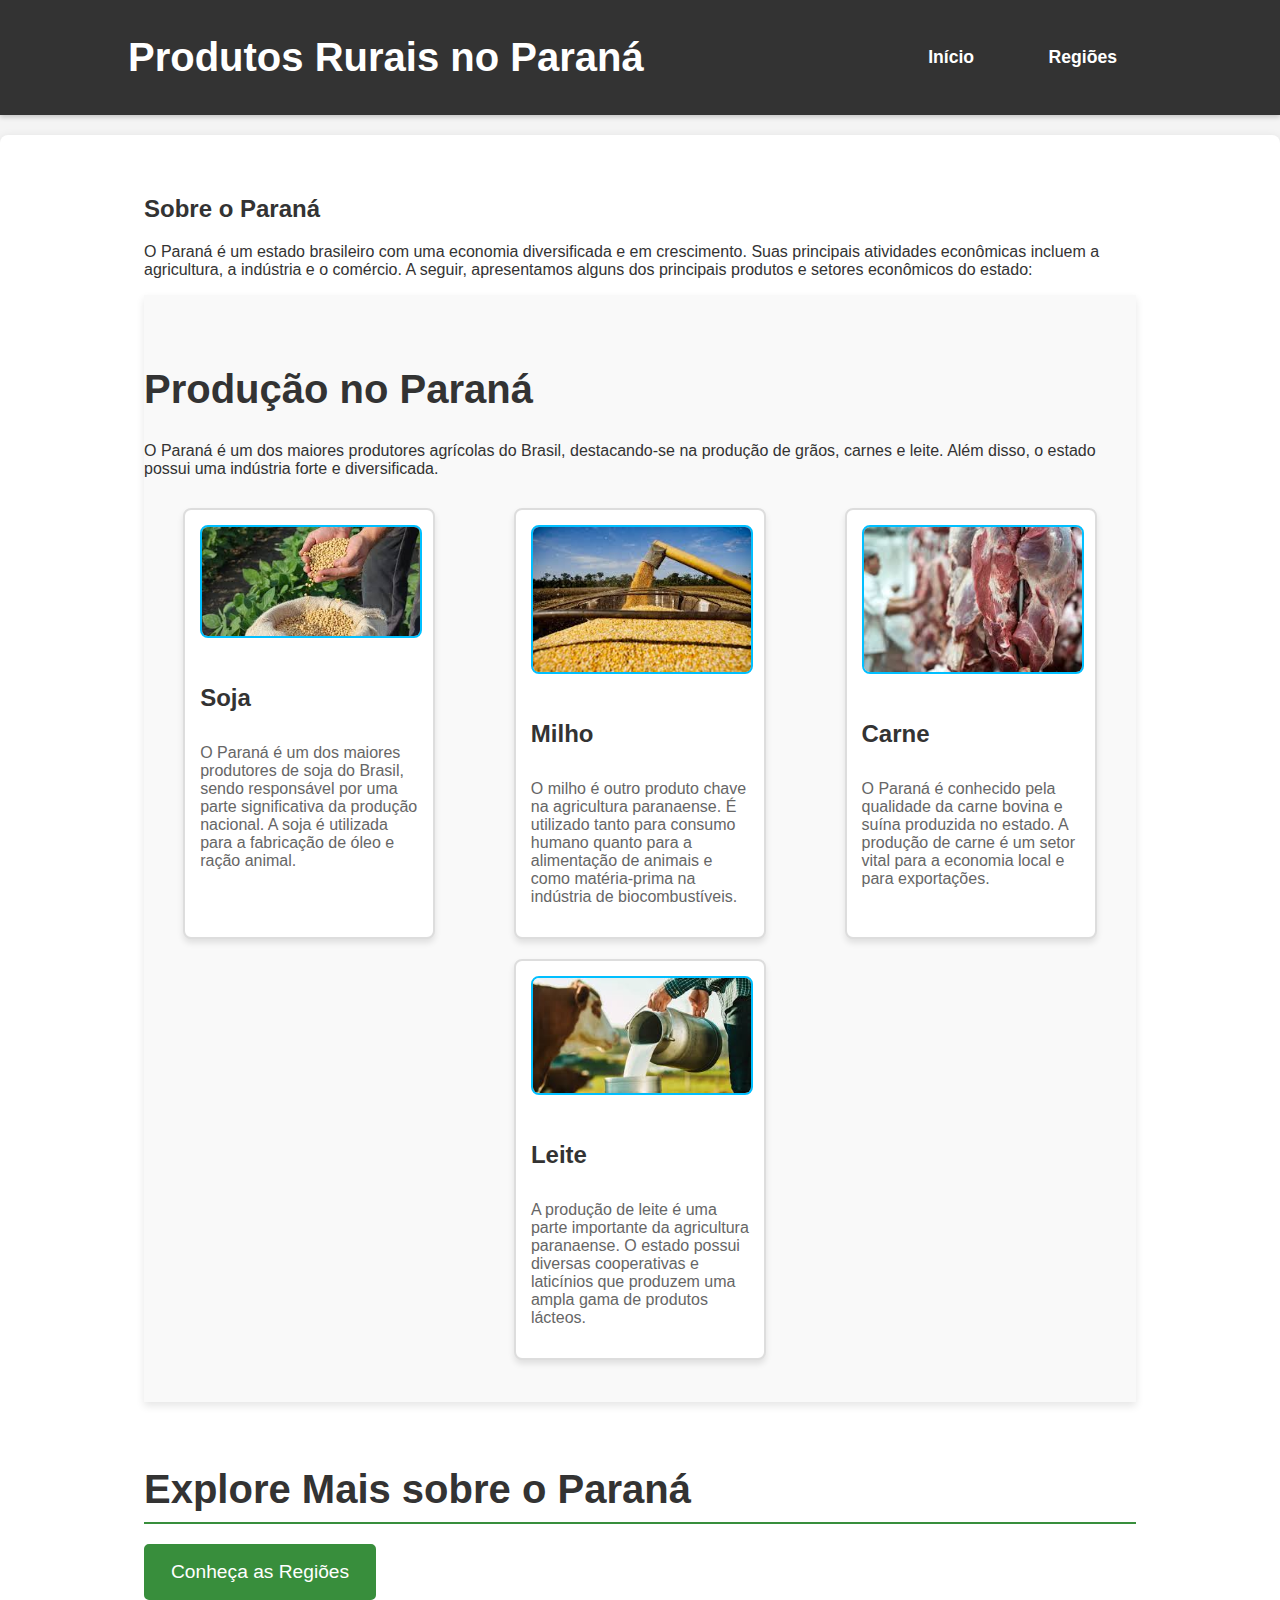
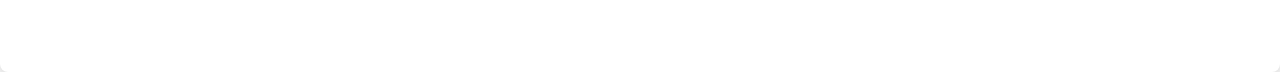
<file: index.html>
<!DOCTYPE html>
<html lang="pt-br">
<head>
    <meta charset="UTF-8">
    <meta name="viewport" content="width=device-width, initial-scale=1.0">
    <title>Produtos Rurais no Paraná</title>
    <link rel="stylesheet" href="styles.css">
</head>
<body>
    <header>
        <div class="container">
            <h1>Produtos Rurais no Paraná</h1>
            <nav>
                <ul>
                    <li><a href="index.html">Início</a></li>
                    <li><a href="topics.html">Regiões</a></li>
                    
                </ul>
            </nav>
        </div>
    </header>
    
    <main>
        <div class="container home">
            <h2>Sobre o Paraná</h2>
            <p>O Paraná é um estado brasileiro com uma economia diversificada e em crescimento. Suas principais atividades econômicas incluem a agricultura, a indústria e o comércio. A seguir, apresentamos alguns dos principais produtos e setores econômicos do estado:</p>
            
            <section class="production">
                <h3>Produção no Paraná</h3>
                <p>O Paraná é um dos maiores produtores agrícolas do Brasil, destacando-se na produção de grãos, carnes e leite. Além disso, o estado possui uma indústria forte e diversificada.</p>
                
                <div class="production-items">
                    <article>
                        <img src="soja.jpg" alt="Produção de Soja" class="production-image">
                        <h4>Soja</h4>
                        <p>O Paraná é um dos maiores produtores de soja do Brasil, sendo responsável por uma parte significativa da produção nacional. A soja é utilizada para a fabricação de óleo e ração animal.</p>
                    </article>
                    
                    <article>
                        <img src="milho.jpg" alt="Produção de Milho" class="production-image">
                        <h4>Milho</h4>
                        <p>O milho é outro produto chave na agricultura paranaense. É utilizado tanto para consumo humano quanto para a alimentação de animais e como matéria-prima na indústria de biocombustíveis.</p>
                    </article>
                    
                    <article>
                        <img src="carne.jpg" alt="Produção de Carne" class="production-image">
                        <h4>Carne</h4>
                        <p>O Paraná é conhecido pela qualidade da carne bovina e suína produzida no estado. A produção de carne é um setor vital para a economia local e para exportações.</p>
                    </article>
                    
                    <article>
                        <img src="leite.jpg" alt="Produção de Leite" class="production-image">
                        <h4>Leite</h4>
                        <p>A produção de leite é uma parte importante da agricultura paranaense. O estado possui diversas cooperativas e laticínios que produzem uma ampla gama de produtos lácteos.</p>
                    </article>
                </div>
            </section>
            
            <section class="cta">
                <h2>Explore Mais sobre o Paraná</h2>
                <a href="topics.html" class="cta-button">Conheça as Regiões</a>
            </section>
        </div>
    </main>
    
    
</body>
</html>
</file>
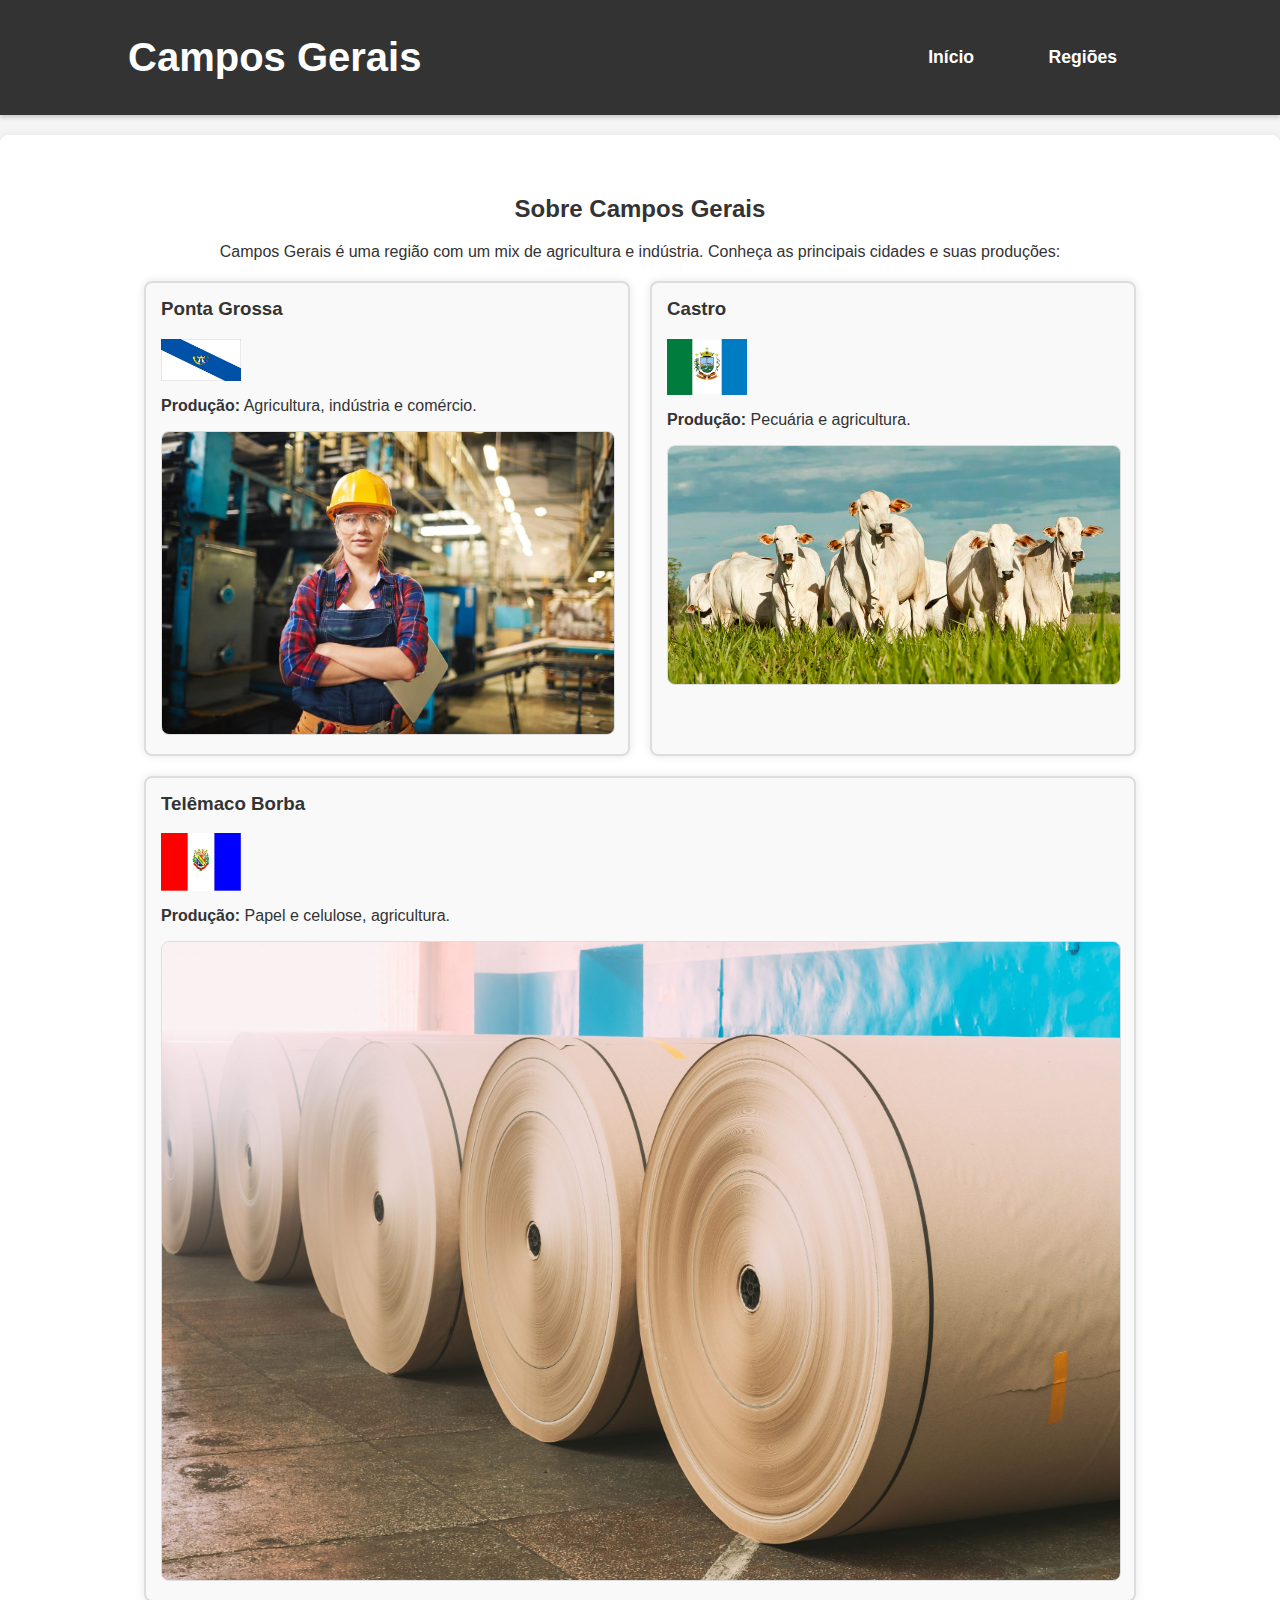
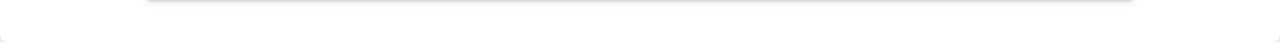
<file: campos_gerais.html>
<!DOCTYPE html>
<html lang="pt-br">
<head>
    <meta charset="UTF-8">
    <meta name="viewport" content="width=device-width, initial-scale=1.0">
    <title>Campos Gerais</title>
    <link rel="stylesheet" href="styles.css">
</head>
<body>
    <header>
        <div class="container">
            <h1>Campos Gerais</h1>
            <nav>
                <ul>
                    <li><a href="index.html">Início</a></li>
                    <li><a href="topics.html">Regiões</a></li>
                    
                </ul>
            </nav>
        </div>
    </header>
    
    <main>
        <div class="container">
            <section class="introduction">
                
                <h2>Sobre Campos Gerais</h2>
                <p>Campos Gerais é uma região com um mix de agricultura e indústria. Conheça as principais cidades e suas produções:</p>
            </section>

            <section class="region-content">
                <div class="product-item">
                    <h3>Ponta Grossa</h3>
                    <img src="bandeira_ponta_grossa.png" alt="Bandeira de Ponta Grossa" class="flag-small">
                    <p><strong>Produção:</strong> Agricultura, indústria e comércio.</p>
                    <img src="industria_comercio_servicos.jpg" alt="Agricultura, Indústria e Comércio" class="product-image">
                </div>
                <div class="product-item">
                    <h3>Castro</h3>
                    <img src="bandeira_castro.png" alt="Bandeira de Castro" class="flag-small">
                    <p><strong>Produção:</strong> Pecuária e agricultura.</p>
                    <img src="pecuaria.jpg" alt="Pecuária e Agricultura" class="product-image">
                </div>
                <div class="product-item">
                    <h3>Telêmaco Borba</h3>
                    <img src="bandeira_telemaco_borba.png" alt="Bandeira de Telêmaco Borba" class="flag-small">
                    <p><strong>Produção:</strong> Papel e celulose, agricultura.</p>
                    <img src="papel_celulose_agricultura.jpg" alt="Papel e Celulose" class="product-image">
                </div>
            </section>
        </div>
    </main>
    
    
</body>
</html>
</file>
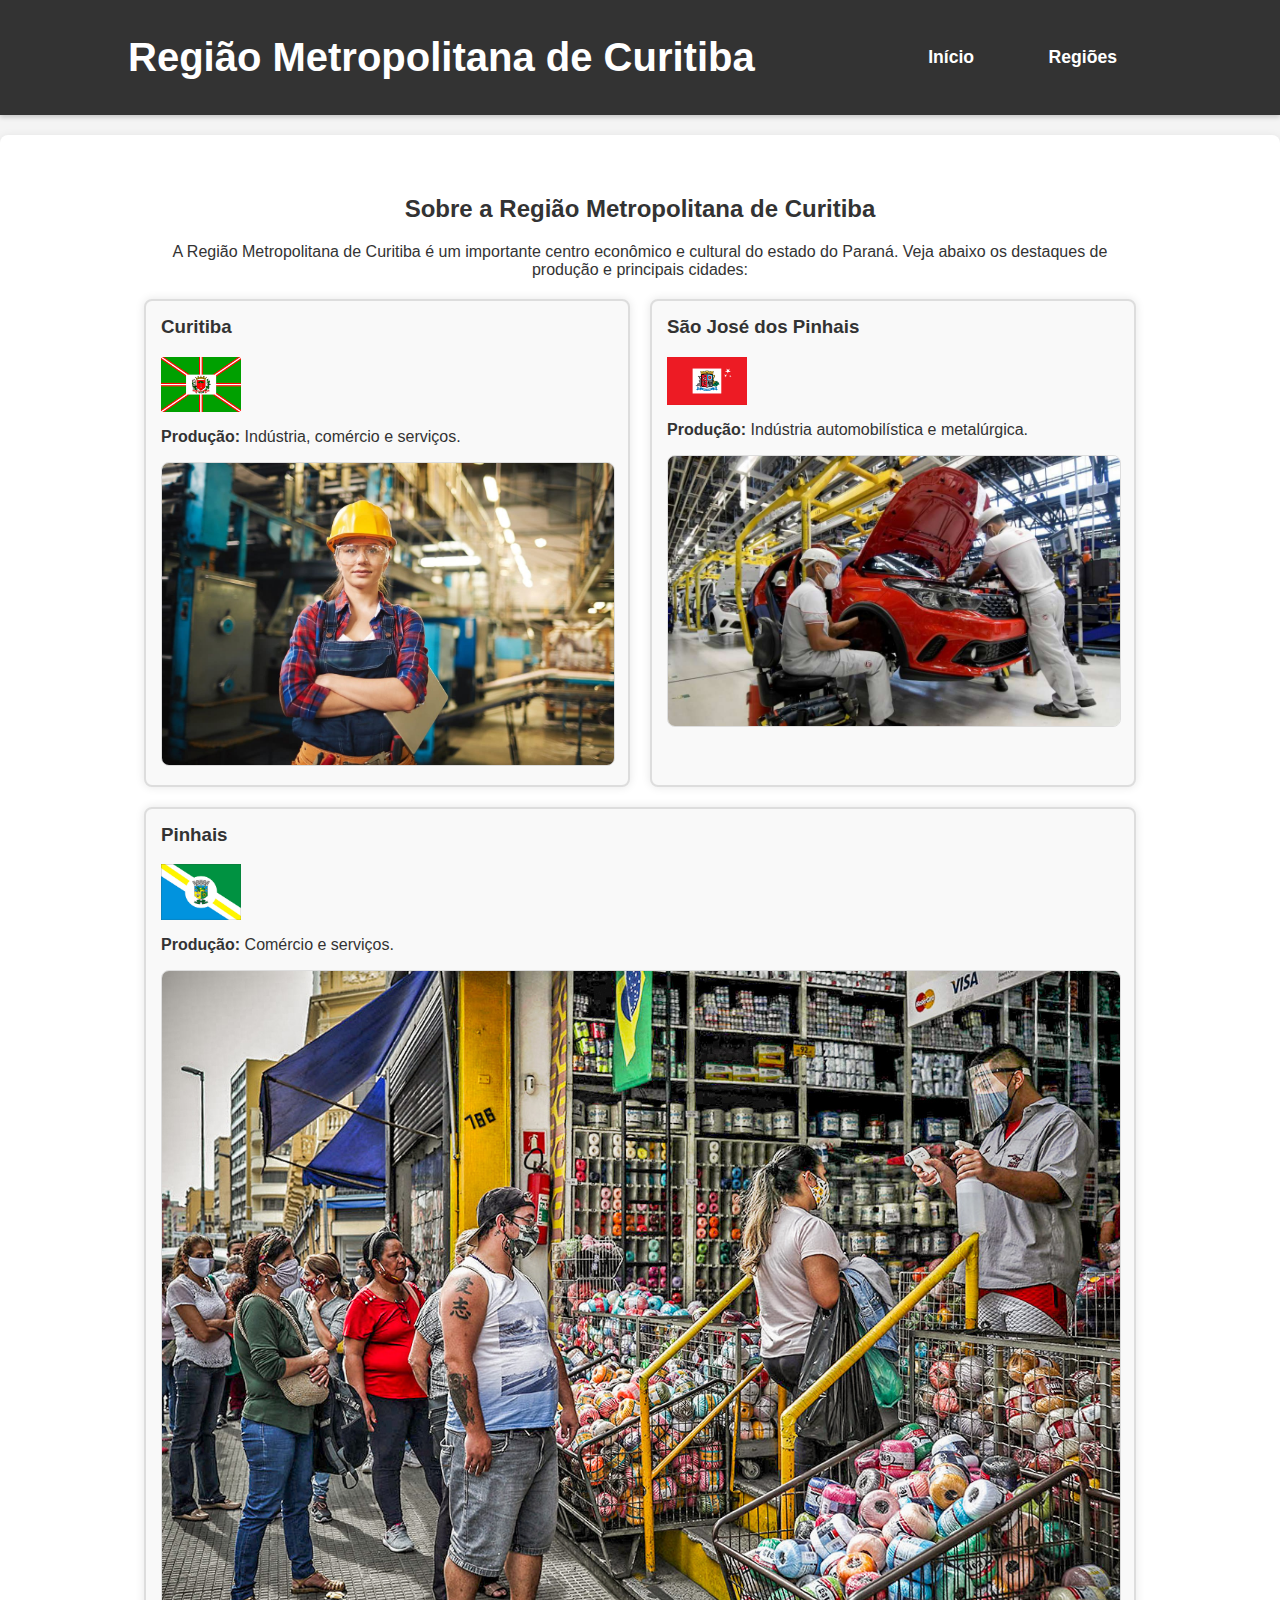
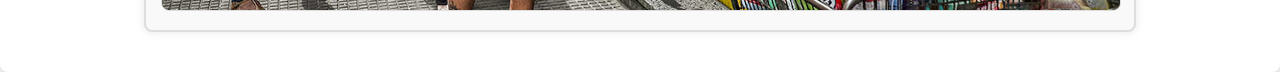
<file: curitiba.html>
<!DOCTYPE html>
<html lang="pt-br">
<head>
    <meta charset="UTF-8">
    <meta name="viewport" content="width=device-width, initial-scale=1.0">
    <title>Região Metropolitana de Curitiba</title>
    <link rel="stylesheet" href="styles.css">
</head>
<body>
    <header>
        <div class="container">
            <h1>Região Metropolitana de Curitiba</h1>
            <nav>
                <ul>
                    <li><a href="index.html">Início</a></li>
                    <li><a href="topics.html">Regiões</a></li>
                
                </ul>
            </nav>
        </div>
    </header>
    
    <main>
        <div class="container">
            <section class="introduction">
                
                <h2>Sobre a Região Metropolitana de Curitiba</h2>
                <p>A Região Metropolitana de Curitiba é um importante centro econômico e cultural do estado do Paraná. Veja abaixo os destaques de produção e principais cidades:</p>
            </section>

            <section class="region-content">
                <div class="product-item">
                    <h3>Curitiba</h3>
                    <img src="bandeira_curitiba.png" alt="Bandeira de Curitiba" class="flag-small">
                    <p><strong>Produção:</strong> Indústria, comércio e serviços.</p>
                    <img src="industria_comercio_servicos.jpg" alt="Indústria e Comércio" class="product-image">
                </div>
                <div class="product-item">
                    <h3>São José dos Pinhais</h3>
                    <img src="bandeira_sao_jose.png" alt="Bandeira de São José dos Pinhais" class="flag-small">
                    <p><strong>Produção:</strong> Indústria automobilística e metalúrgica.</p>
                    <img src="industria_automobilistica.jpg" alt="Indústria Automobilística" class="product-image">
                </div>
                <div class="product-item">
                    <h3>Pinhais</h3>
                    <img src="bandeira_pinhais.jpg" alt="Bandeira de Pinhais" class="flag-small">
                    <p><strong>Produção:</strong> Comércio e serviços.</p>
                    <img src="comercio_servicos.jpg" alt="Comércio e Serviços" class="product-image">
                </div>
            </section>
        </div>
    </main>
    
    
</body>
</html>
</file>
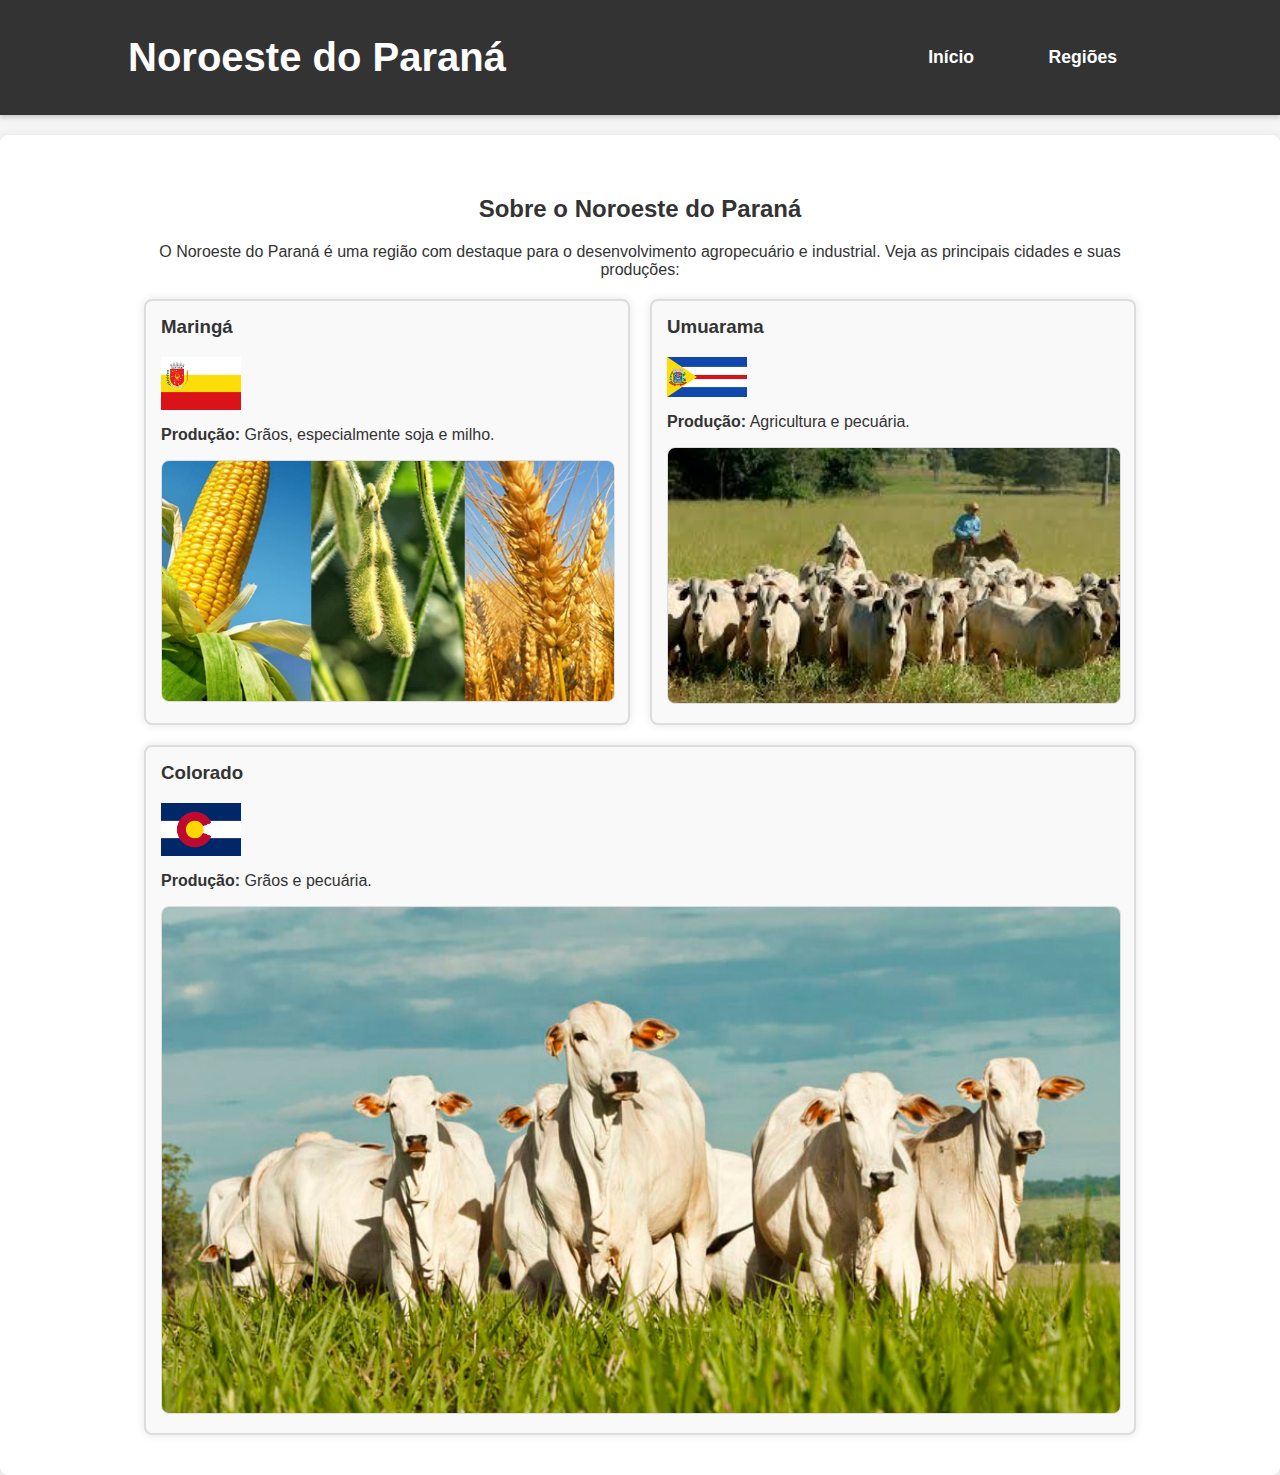
<file: noroeste_parana.html>
<!DOCTYPE html>
<html lang="pt-br">
<head>
    <meta charset="UTF-8">
    <meta name="viewport" content="width=device-width, initial-scale=1.0">
    <title>Noroeste do Paraná</title>
    <link rel="stylesheet" href="styles.css">
</head>
<body>
    <header>
        <div class="container">
            <h1>Noroeste do Paraná</h1>
            <nav>
                <ul>
                    <li><a href="index.html">Início</a></li>
                    <li><a href="topics.html">Regiões</a></li>
                    
                </ul>
            </nav>
        </div>
    </header>
    
    <main>
        <div class="container">
            <section class="introduction">
                
                <h2>Sobre o Noroeste do Paraná</h2>
                <p>O Noroeste do Paraná é uma região com destaque para o desenvolvimento agropecuário e industrial. Veja as principais cidades e suas produções:</p>
            </section>

            <section class="region-content">
                <div class="product-item">
                    <h3>Maringá</h3>
                    <img src="bandeira_maringa.png" alt="Bandeira de Maringá" class="flag-small">
                    <p><strong>Produção:</strong> Grãos, especialmente soja e milho.</p>
                    <img src="soja_milho_trigo.jpg" alt="Grãos, Soja e Milho" class="product-image">
                </div>
                <div class="product-item">
                    <h3>Umuarama</h3>
                    <img src="bandeira_umuarama.png" alt="Bandeira de Umuarama" class="flag-small">
                    <p><strong>Produção:</strong> Agricultura e pecuária.</p>
                    <img src="graos_pecuaria.jpg" alt="Agricultura e Pecuária" class="product-image">
                </div>
                <div class="product-item">
                    <h3>Colorado</h3>
                    <img src="bandeira_colorado.png" alt="Bandeira de Colorado" class="flag-small">
                    <p><strong>Produção:</strong> Grãos e pecuária.</p>
                    <img src="pecuaria.jpg" alt="Grãos e Pecuária" class="product-image">
                </div>
            </section>
        </div>
    </main>
    
</body>
</html>
</file>
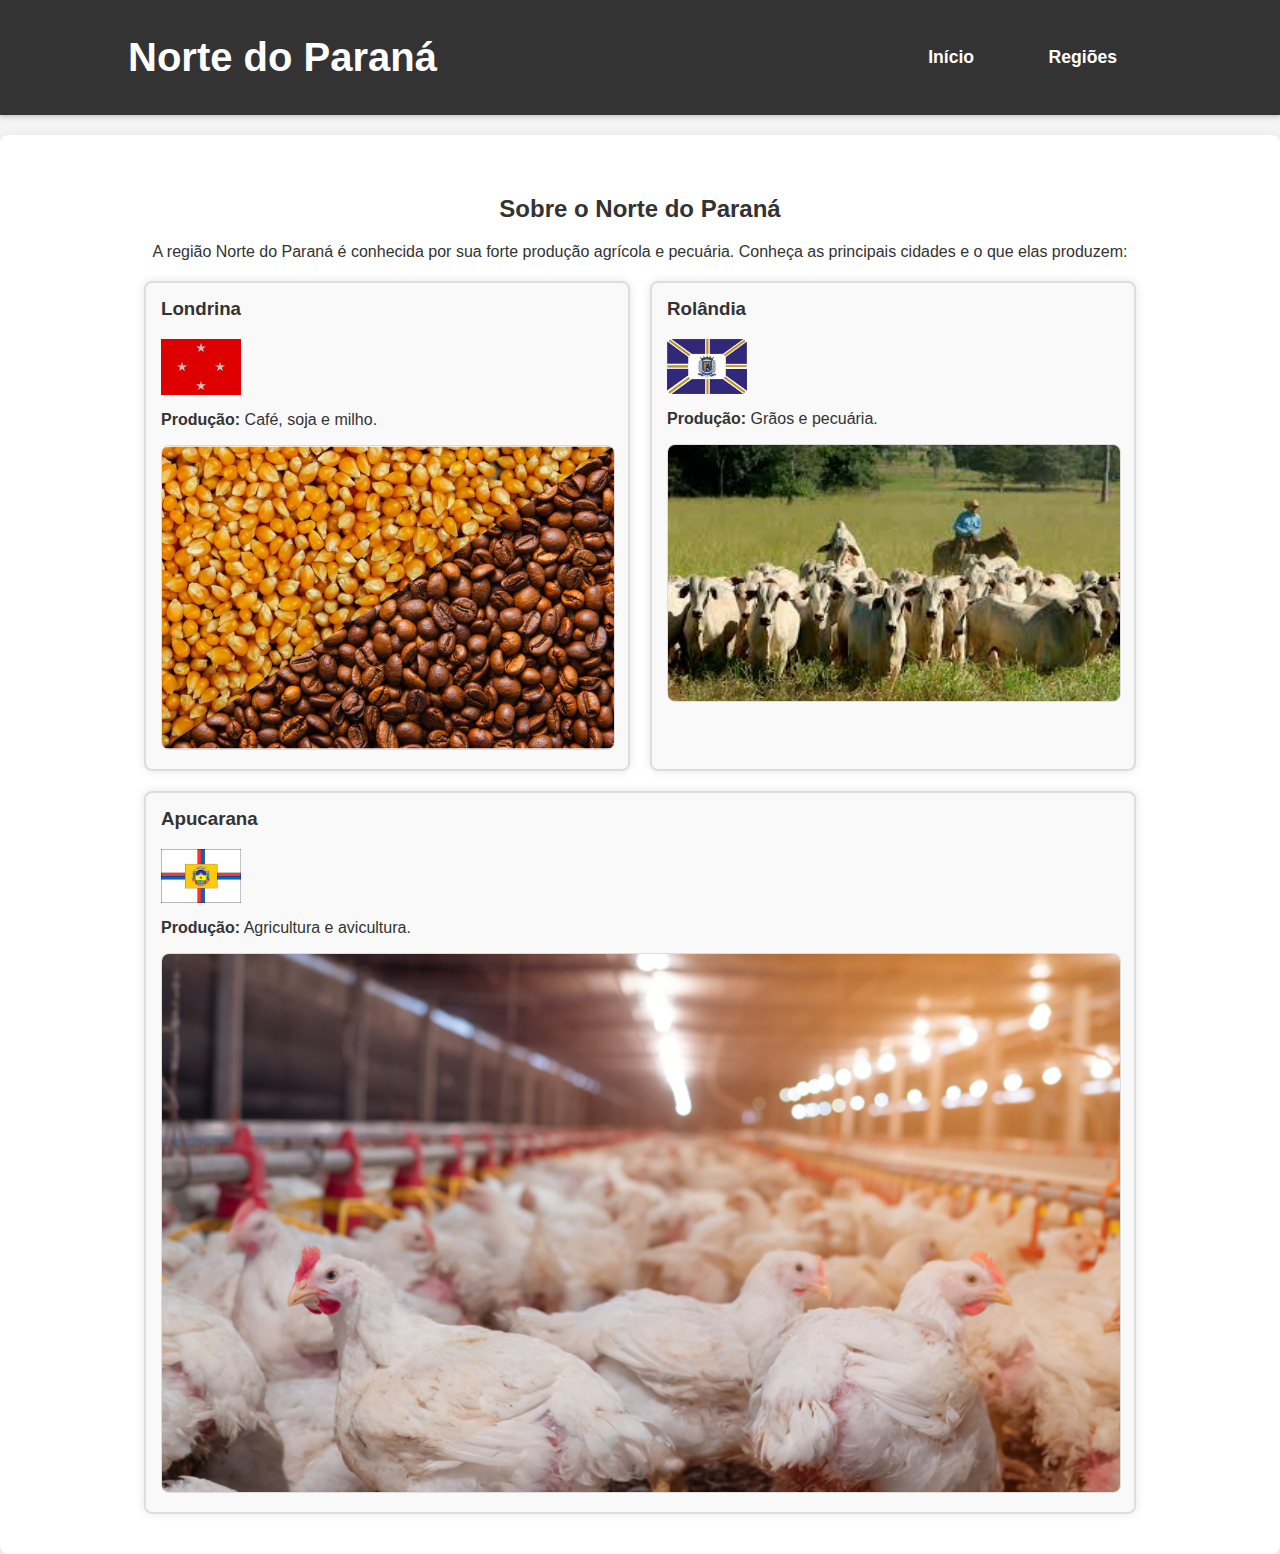
<file: norte_parana.html>
<!DOCTYPE html>
<html lang="pt-br">
<head>
    <meta charset="UTF-8">
    <meta name="viewport" content="width=device-width, initial-scale=1.0">
    <title>Norte do Paraná</title>
    <link rel="stylesheet" href="styles.css">
</head>
<body>
    <header>
        <div class="container">
            <h1>Norte do Paraná</h1>
            <nav>
                <ul>
                    <li><a href="index.html">Início</a></li>
                    <li><a href="topics.html">Regiões</a></li>
                    
                </ul>
            </nav>
        </div>
    </header>
    
    <main>
        <div class="container">
            <section class="introduction">
                
                <h2>Sobre o Norte do Paraná</h2>
                <p>A região Norte do Paraná é conhecida por sua forte produção agrícola e pecuária. Conheça as principais cidades e o que elas produzem:</p>
            </section>

            <section class="region-content">
                <div class="product-item">
                    <h3>Londrina</h3>
                    <img src="bandeira_londrina.png" alt="Bandeira de Londrina" class="flag-small">
                    <p><strong>Produção:</strong> Café, soja e milho.</p>
                    <img src="cafe_soja_milho.png" alt="Café, Soja e Milho" class="product-image">
                </div>
                <div class="product-item">
                    <h3>Rolândia</h3>
                    <img src="bandeira_rolandia.jpg" alt="Bandeira de Rolândia" class="flag-small">
                    <p><strong>Produção:</strong> Grãos e pecuária.</p>
                    <img src="graos_pecuaria.jpg" alt="Grãos e Pecuária" class="product-image">
                </div>
                <div class="product-item">
                    <h3>Apucarana</h3>
                    <img src="bandeira_apucarana.png" alt="Bandeira de Apucarana" class="flag-small">
                    <p><strong>Produção:</strong> Agricultura e avicultura.</p>
                    <img src="agricultura_avicultura.jpg" alt="Agricultura e Avicultura" class="product-image">
                </div>
            </section>
        </div>
    </main>
    
    
</body>
</html>
</file>
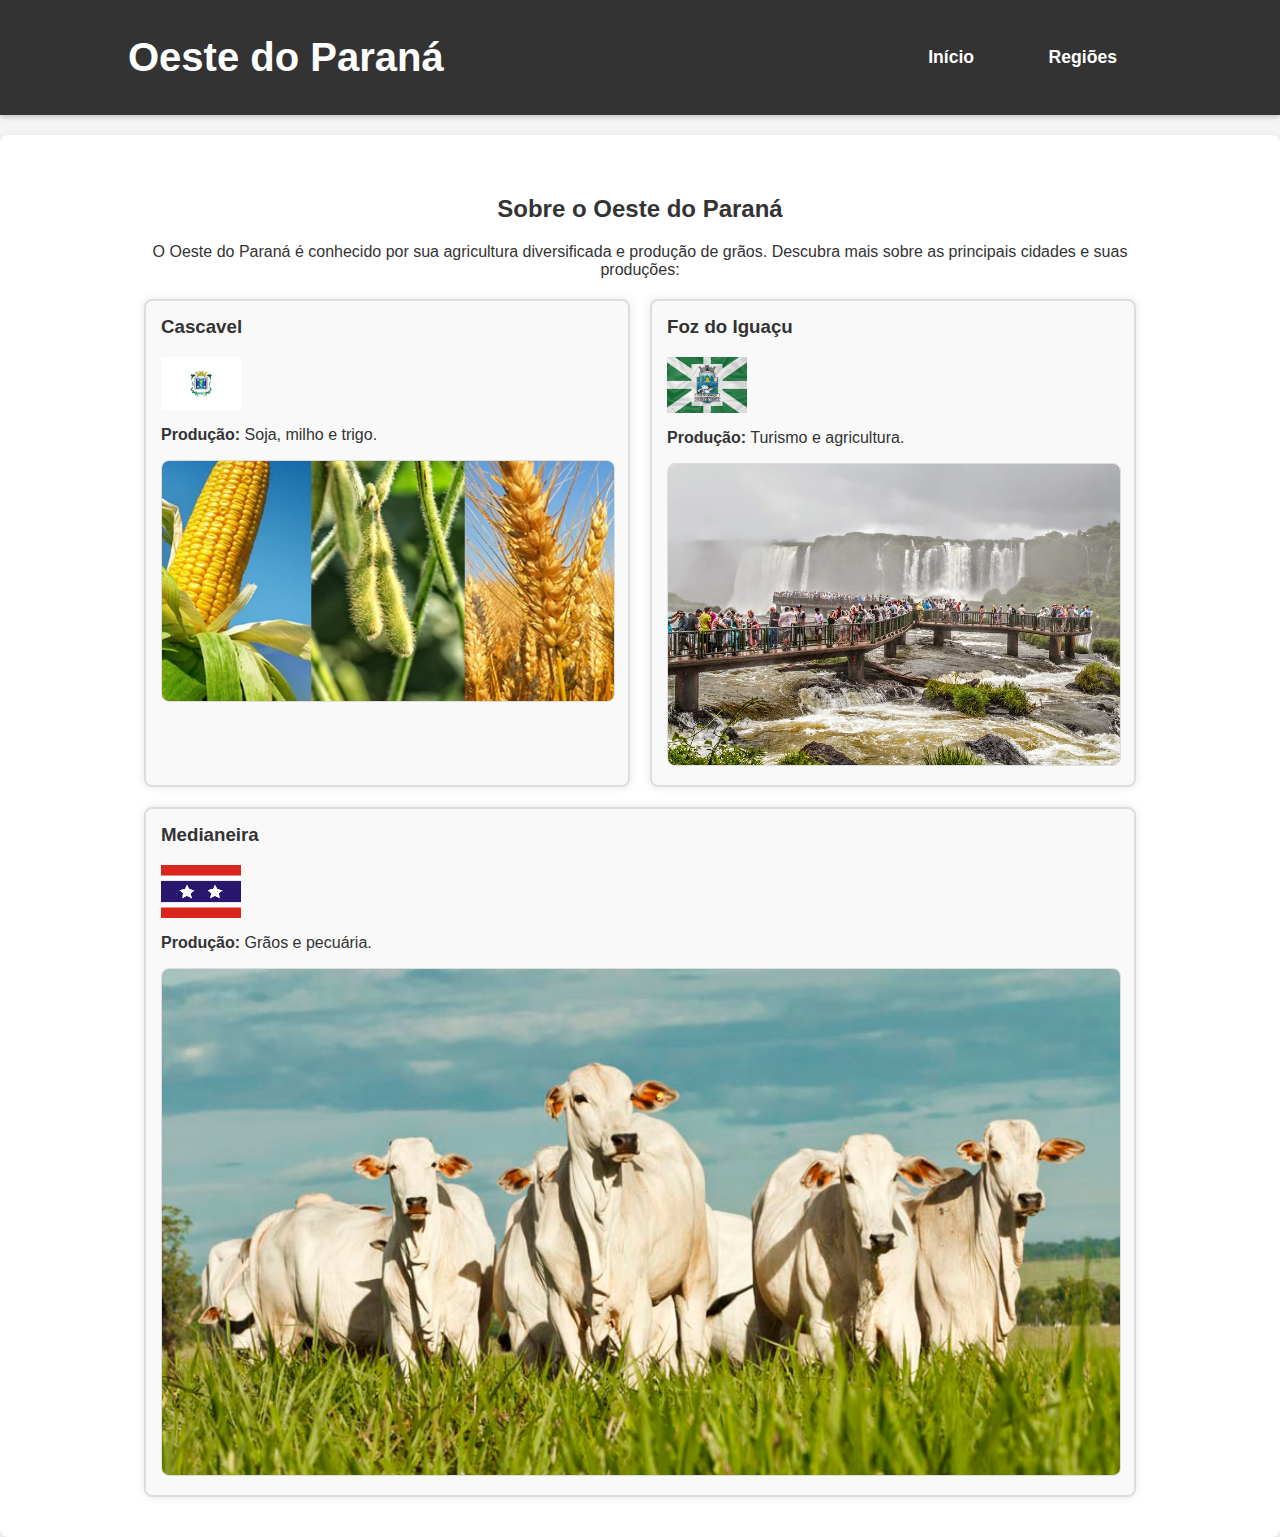
<file: oeste_parana.html>
<!DOCTYPE html>
<html lang="pt-br">
<head>
    <meta charset="UTF-8">
    <meta name="viewport" content="width=device-width, initial-scale=1.0">
    <title>Oeste do Paraná</title>
    <link rel="stylesheet" href="styles.css">
</head>
<body>
    <header>
        <div class="container">
            <h1>Oeste do Paraná</h1>
            <nav>
                <ul>
                    <li><a href="index.html">Início</a></li>
                    <li><a href="topics.html">Regiões</a></li>
                    
                </ul>
            </nav>
        </div>
    </header>
    
    <main>
        <div class="container">
            <section class="introduction">
                
                <h2>Sobre o Oeste do Paraná</h2>
                <p>O Oeste do Paraná é conhecido por sua agricultura diversificada e produção de grãos. Descubra mais sobre as principais cidades e suas produções:</p>
            </section>

            <section class="region-content">
                <div class="product-item">
                    <h3>Cascavel</h3>
                    <img src="bandeira_cascavel.jpg" alt="Bandeira de Cascavel" class="flag-small">
                    <p><strong>Produção:</strong> Soja, milho e trigo.</p>
                    <img src="soja_milho_trigo.jpg" alt="Soja, Milho e Trigo" class="product-image">
                </div>
                <div class="product-item">
                    <h3>Foz do Iguaçu</h3>
                    <img src="bandeira_foz.jpg" alt="Bandeira de Foz do Iguaçu" class="flag-small">
                    <p><strong>Produção:</strong> Turismo e agricultura.</p>
                    <img src="turismo_agricultura.jpg" alt="Turismo e Agricultura" class="product-image">
                </div>
                <div class="product-item">
                    <h3>Medianeira</h3>
                    <img src="bandeira_medianeira.png" alt="Bandeira de Medianeira" class="flag-small">
                    <p><strong>Produção:</strong> Grãos e pecuária.</p>
                    <img src="pecuaria.jpg" alt="Grãos e Pecuária" class="product-image">
                </div>
            </section>
        </div>
    </main>
    
    
</body>
</html>
</file>
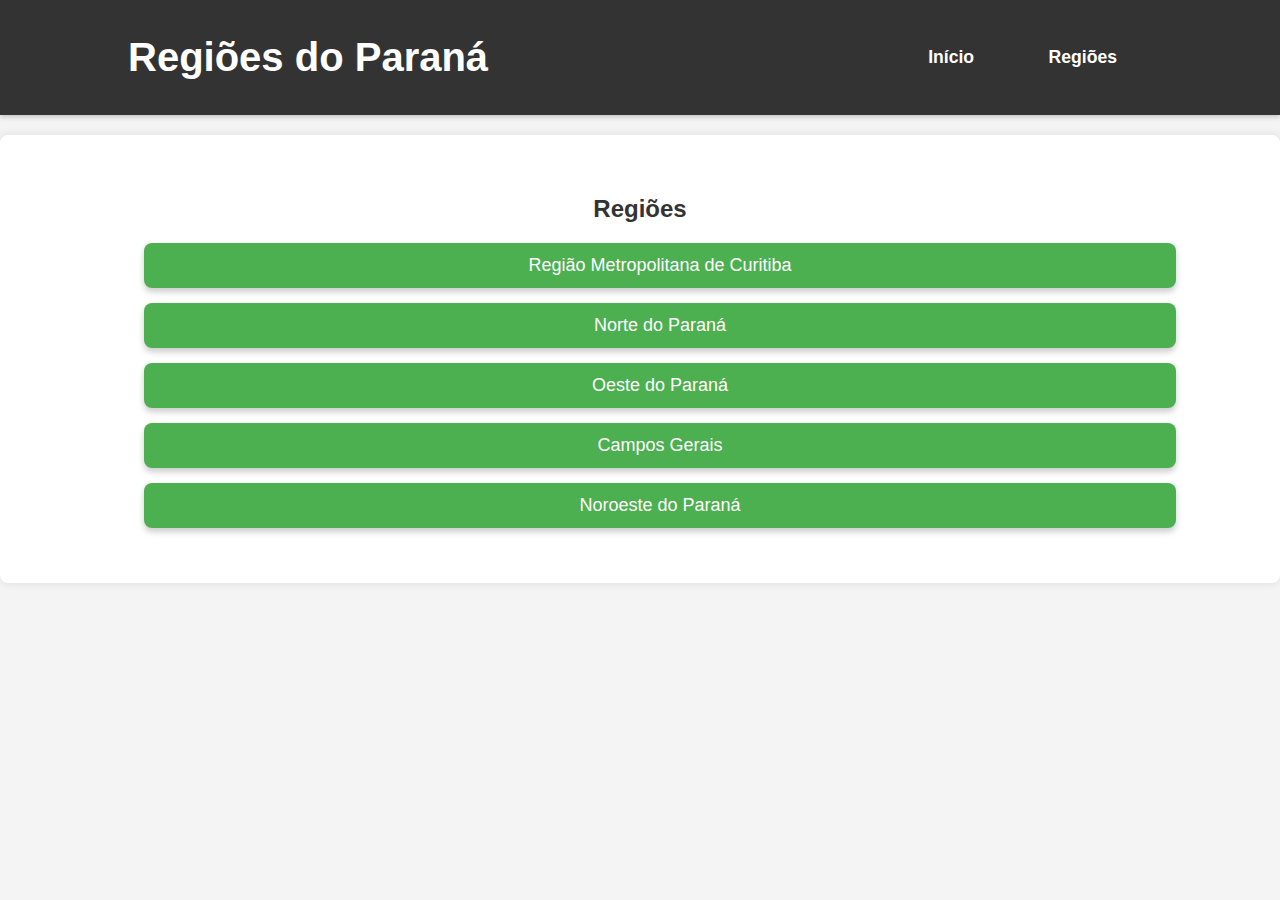
<file: topics.html>
<!DOCTYPE html>
<html lang="pt-br">
<head>
    <meta charset="UTF-8">
    <meta name="viewport" content="width=device-width, initial-scale=1.0">
    <title>Regiões do Paraná</title>
    <link rel="stylesheet" href="styles.css">
</head>
<body>
    <header>
        <div class="container">
            <h1>Regiões do Paraná</h1>
            <nav>
                <ul>
                    <li><a href="index.html">Início</a></li>
                    <li><a href="topics.html">Regiões</a></li>
                    
                </ul>
            </nav>
        </div>
    </header>
    
    <main class="topics">
        <div class="container">
            <h2>Regiões</h2>
            <ul>
                <li><a href="curitiba.html">Região Metropolitana de Curitiba</a></li>
                <li><a href="norte_parana.html">Norte do Paraná</a></li>
                <li><a href="oeste_parana.html">Oeste do Paraná</a></li>
                <li><a href="campos_gerais.html">Campos Gerais</a></li>
                <li><a href="noroeste_parana.html">Noroeste do Paraná</a></li>
            </ul>
        </div>
    </main>
    
    
</body>
</html>
</file>
<file: styles.css>
/* Estilos Gerais */
body {
    font-family: 'Segoe UI', Tahoma, Geneva, Verdana, sans-serif;
    margin: 0;
    padding: 0;
    color: #333;
    background: #f4f4f4;
}

.container {
    width: 90%;
    max-width: 1200px;
    margin: 0 auto;
}

/* Estilos do Cabeçalho */
header {
    background-color: #1e1e1e;
    color: #ffffff;
    padding: 1.5em 0;
    box-shadow: 0 2px 5px rgba(0, 0, 0, 0.2);
}

header h1 {
    margin: 0;
    font-size: 2.5em;
}

nav ul {
    list-style-type: none;
    padding: 0;
    margin: 0;
    text-align: center;
}

nav ul li {
    display: inline;
    margin: 0 15px;
}

nav ul li a {
    color: #ffffff;
    text-decoration: none;
    font-size: 1.1em;
    transition: color 0.3s ease;
}

nav ul li a:hover {
    color: #00bfff;
}

/* Estilos das Páginas */
main {
    padding: 3em 0;
    background: #ffffff;
    border-radius: 8px;
    box-shadow: 0 2px 10px rgba(0, 0, 0, 0.1);
}

/* Seção de Produção */
.production {
    padding: 2em 0;
   
    background-color: #f9f9f9;
    box-shadow: 0 4px 8px rgba(0, 0, 0, 0.1);
}

.production h3 {
    font-size: 2.5em;
    color: #333;
    
    padding-bottom: 10px;
    margin-bottom: 20px;
}

.production-items {
    display: flex;
    flex-wrap: wrap;
    justify-content: space-around;
    margin-top: 20px;
}

.production-items article {
    width: 22%;
    margin: 10px 0;
    padding: 15px;
    border: 2px solid #ddd; /* Borda cinza ao redor dos itens */
    border-radius: 8px;
    background: #ffffff;
    box-shadow: 0 4px 6px rgba(0, 0, 0, 0.1);
    transition: box-shadow 0.3s ease, transform 0.3s ease;
}

.production-items article:hover {
    box-shadow: 0 6px 12px rgba(0, 0, 0, 0.2); /* Efeito de sombra ao passar o mouse */
    transform: translateY(-5px); /* Efeito de levantamento ao passar o mouse */
}

.production-items img {
    max-width: 100%;
    border-radius: 8px;
    margin-bottom: 10px;
    border: 2px solid #00bfff; /* Borda azul clara ao redor das imagens */
}

.production-items h4 {
    font-size: 1.5em;
    color: #333;
}

.production-items p {
    font-size: 1em;
    color: #666;
}

/* Botão de Chamada para Ação */
.cta {
    padding: 2em 0;
}

.cta h2 {
    font-size: 2.5em;
    color: #333;
    border-bottom: 2px solid #388E3C; /* Linha azul clara abaixo do título */
    padding-bottom: 10px;
    margin-bottom: 20px;
}

.cta-button {
    display: inline-block;
    background-color: #388E3C;
    color: #ffffff;
    padding: 15px 25px;
    text-decoration: none;
    border-radius: 5px;
    font-size: 1.2em;
    transition: background-color 0.3s ease, transform 0.3s ease;
    border: 2px solid #388E3C; /* Borda azul mais escura ao redor do botão */
}

.cta-button:hover {
    background-color: #1e90ff;
    transform: scale(1.05);
}


/* styles.css */

body {
    font-family: Arial, sans-serif;
    margin: 0;
    padding: 0;
    background-color: #f4f4f4;
}

.container {
    width: 80%;
    margin: 0 auto;
    padding: 20px;
}

header {
    background-color: #333;
    color: #fff;
    padding: 10px 0;
}

header .container {
    display: flex;
    justify-content: space-between;
    align-items: center;
}

header h1 {
    margin: 0;
}

nav ul {
    list-style: none;
    margin: 0;
    padding: 0;
}

nav ul li {
    display: inline;
    margin-left: 15px;
}

nav ul li a {
    color: #fff;
    text-decoration: none;
}

nav ul li a:hover {
    text-decoration: underline;
}

main {
    background-color: #fff;
    padding: 20px;
    margin-top: 20px;
}

.region-banner {
    width: 100%;
    height: auto;
    border-radius: 8px;
    border: 2px solid #ddd;
}

.introduction {
    text-align: center;
    margin-bottom: 20px;
}

.region-content {
    display: flex;
    flex-wrap: wrap;
    gap: 20px;
}

.product-item {
    flex: 1 1 calc(33.333% - 20px);
    background-color: #f9f9f9;
    border: 2px solid #ddd;
    border-radius: 8px;
    padding: 15px;
    box-shadow: 0 0 10px rgba(0, 0, 0, 0.1);
    transition: transform 0.3s, box-shadow 0.3s;
}

.product-item:hover {
    transform: scale(1.05);
    box-shadow: 0 0 15px rgba(0, 0, 0, 0.2);
}

.product-item h3 {
    margin-top: 0;
}

.flag-small {
    width: 80px; /* Aumentando o tamanho da bandeira */
    height: auto;
    display: block;
    margin-bottom: 10px;
}

.product-image {
    width: 100%;
    height: auto;
    border-radius: 8px;
    border: 1px solid #ddd;
}

.button {
    display: inline-block;
    background-color: #007BFF;
    color: #fff;
    text-align: center;
    padding: 10px 20px;
    border-radius: 5px;
    text-decoration: none;
    font-size: 16px;
    margin-top: 10px;
    transition: background-color 0.3s, transform 0.3s;
}

.button:hover {
    background-color: #0056b3;
    transform: scale(1.05);
}

















/* styles.css */

body {
    font-family: Arial, sans-serif;
    margin: 0;
    padding: 0;
    background-color: #f4f4f4;
}

.container {
    width: 80%;
    margin: 0 auto;
    padding: 20px;
}

header {
    background-color: #333;
    color: #fff;
    padding: 15px 0;
}

header .container {
    display: flex;
    justify-content: space-between;
    align-items: center;
}

header h1 {
    margin: 0;
}

nav ul {
    list-style: none;
    margin: 0;
    padding: 0;
}

nav ul li {
    display: inline;
    margin-left: 15px;
}

nav ul li a {
    color: #fff;
    text-decoration: none;
    font-weight: bold;
}

nav ul li a:hover {
    text-decoration: underline;
}

main.topics {
    background-color: #fff;
    padding: 20px;
    margin-top: 20px;
    border-radius: 8px;
    box-shadow: 0 0 10px rgba(0, 0, 0, 0.1);
}

main.topics h2 {
    text-align: center;
    margin-bottom: 20px;
    color: #333;
}

main.topics ul {
    list-style: none;
    margin: 0;
    padding: 0;
}

main.topics ul li {
    margin-bottom: 15px;
}

main.topics ul li a {
    display: inline-block;
    background-color: #4CAF50; /* Cor verde para o botão */
    color: #fff;
    text-align: center;
    padding: 12px 20px;
    border-radius: 8px;
    text-decoration: none;
    font-size: 18px;
    transition: background-color 0.3s, transform 0.3s, box-shadow 0.3s;
    box-shadow: 0 4px 6px rgba(0, 0, 0, 0.2);
    width: 100%; /* Botão ocupa toda a largura do item */
}

main.topics ul li a:hover {
    background-color: #388E3C; /* Cor de hover verde mais escura */
    transform: scale(1.05);
    box-shadow: 0 6px 10px rgba(0, 0, 0, 0.3);
}


















/* styles.css */

body {
    font-family: Arial, sans-serif;
    margin: 0;
    padding: 0;
    background-color: #f4f4f4;
}

.container {
    width: 80%;
    margin: 0 auto;
    padding: 20px;
}

header {
    background-color: #333;
    color: #fff;
    padding: 15px 0;
}

header .container {
    display: flex;
    justify-content: space-between;
    align-items: center;
}

header h1 {
    margin: 0;
}

nav ul {
    list-style: none;
    margin: 0;
    padding: 0;
}

nav ul li {
    display: inline;
    margin-left: 15px;
}

nav ul li a {
    color: #fff;
    text-decoration: none;
    font-weight: bold;
    padding: 10px 20px;
    border-radius: 5px;
    transition: background-color 0.3s, transform 0.3s, box-shadow 0.3s;
}

nav ul li a:hover {
    background-color: #4CAF50; /* Verde para destacar */
    color: #fff;
    transform: scale(1.1); /* Aumenta o tamanho do botão ao passar o mouse */
    box-shadow: 0 4px 8px rgba(0, 0, 0, 0.3); /* Sombra mais pronunciada */
}

main.topics {
    background-color: #fff;
    padding: 20px;
    margin-top: 20px;
    border-radius: 8px;
    box-shadow: 0 0 10px rgba(0, 0, 0, 0.1);
}

main.topics h2 {
    text-align: center;
    margin-bottom: 20px;
    color: #333;
}

main.topics ul {
    list-style: none;
    margin: 0;
    padding: 0;
}

main.topics ul li {
    margin-bottom: 15px;
}

main.topics ul li a {
    display: inline-block;
    background-color: #4CAF50; /* Verde para o botão de tópicos */
    color: #fff;
    text-align: center;
    padding: 12px 20px;
    border-radius: 8px;
    text-decoration: none;
    font-size: 18px;
    transition: background-color 0.3s, transform 0.3s, box-shadow 0.3s;
    box-shadow: 0 4px 6px rgba(0, 0, 0, 0.2);
    width: 100%; /* Botão ocupa toda a largura do item */
}

main.topics ul li a:hover {
    background-color: #388E3C; /* Verde mais escuro para hover */
    transform: scale(1.05);
    box-shadow: 0 6px 10px rgba(0, 0, 0, 0.3);
}
</file>
